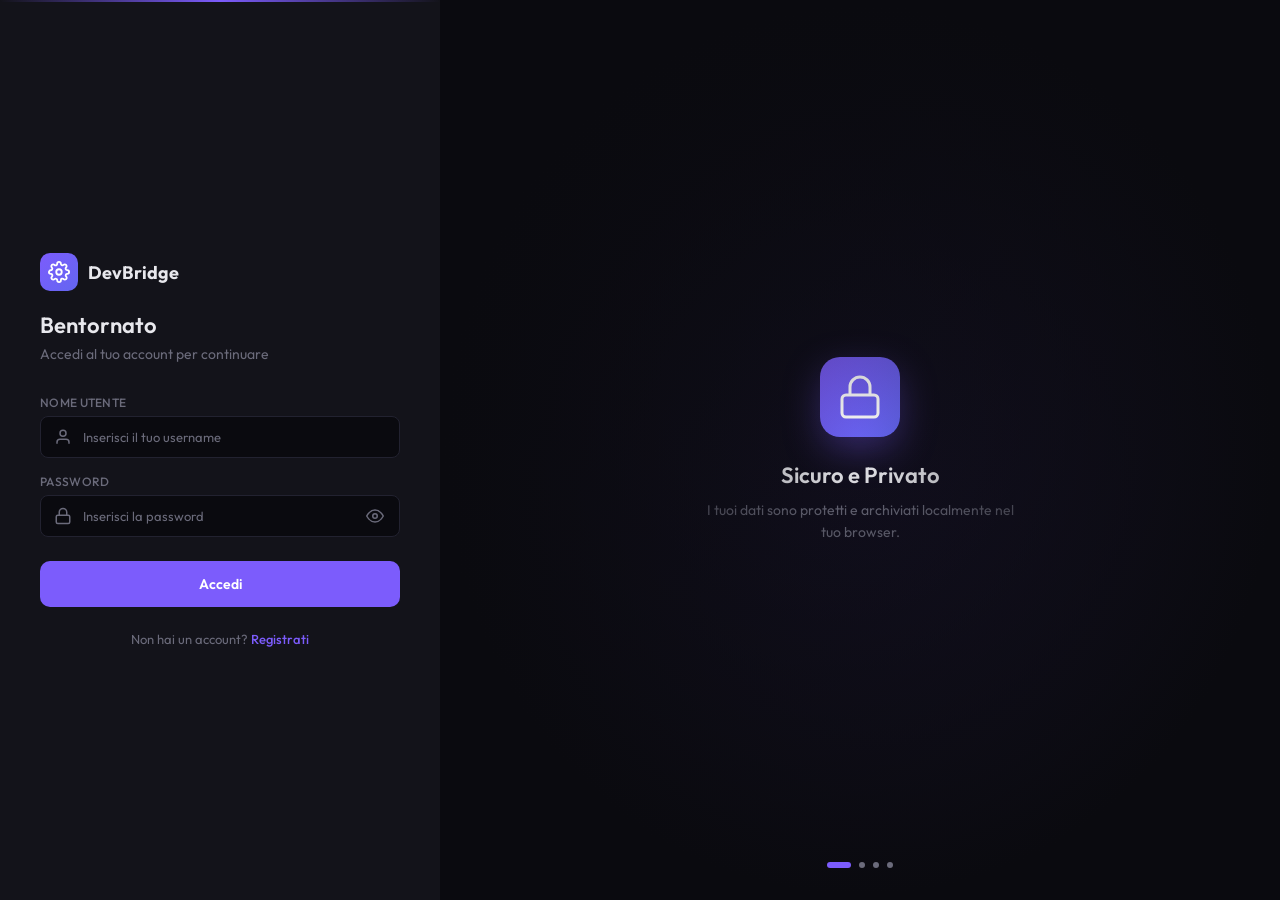
<file: index.html>
<!DOCTYPE html>
<html lang="it">
<head>
  <meta charset="UTF-8">
  <meta name="viewport" content="width=device-width, initial-scale=1.0">
  <title>Login</title>
  <link rel="stylesheet" href="assets/css/style.css">
</head>
<body>
  <div class="login-container">
    <div class="login-section">
      <div class="login-header">
        <div class="login-logo">
          <div class="login-logo-icon">
            <svg width="22" height="22" viewBox="0 0 24 24" fill="none" stroke="currentColor" stroke-width="2">
              <circle cx="12" cy="12" r="3"></circle>
              <path d="M19.4 15a1.65 1.65 0 0 0 .33 1.82l.06.06a2 2 0 0 1 0 2.83 2 2 0 0 1-2.83 0l-.06-.06a1.65 1.65 0 0 0-1.82-.33 1.65 1.65 0 0 0-1 1.51V21a2 2 0 0 1-2 2 2 2 0 0 1-2-2v-.09A1.65 1.65 0 0 0 9 19.4a1.65 1.65 0 0 0-1.82.33l-.06.06a2 2 0 0 1-2.83 0 2 2 0 0 1 0-2.83l.06-.06a1.65 1.65 0 0 0 .33-1.82 1.65 1.65 0 0 0-1.51-1H3a2 2 0 0 1-2-2 2 2 0 0 1 2-2h.09A1.65 1.65 0 0 0 4.6 9a1.65 1.65 0 0 0-.33-1.82l-.06-.06a2 2 0 0 1 0-2.83 2 2 0 0 1 2.83 0l.06.06a1.65 1.65 0 0 0 1.82.33H9a1.65 1.65 0 0 0 1-1.51V3a2 2 0 0 1 2-2 2 2 0 0 1 2 2v.09a1.65 1.65 0 0 0 1 1.51 1.65 1.65 0 0 0 1.82-.33l.06-.06a2 2 0 0 1 2.83 0 2 2 0 0 1 0 2.83l-.06.06a1.65 1.65 0 0 0-.33 1.82V9a1.65 1.65 0 0 0 1.51 1H21a2 2 0 0 1 2 2 2 2 0 0 1-2 2h-.09a1.65 1.65 0 0 0-1.51 1z"></path>
            </svg>
          </div>
          <span class="login-logo-text">DevBridge</span>
        </div>
        <h1 class="login-title">Bentornato</h1>
        <p class="login-subtitle">Accedi al tuo account per continuare</p>
      </div>

      <form id="loginForm">
        <div class="form-group">
          <label class="form-label" for="username">Nome Utente</label>
          <div class="input-with-icon">
            <svg class="input-icon" width="18" height="18" viewBox="0 0 24 24" fill="none" stroke="currentColor" stroke-width="2">
              <path d="M20 21v-2a4 4 0 0 0-4-4H8a4 4 0 0 0-4 4v2"></path>
              <circle cx="12" cy="7" r="4"></circle>
            </svg>
            <input type="text" id="username" class="form-input with-icon" placeholder="Inserisci il tuo username" required>
          </div>
        </div>

        <div class="form-group">
          <label class="form-label" for="password">Password</label>
          <div class="input-with-icon">
            <svg class="input-icon" width="18" height="18" viewBox="0 0 24 24" fill="none" stroke="currentColor" stroke-width="2">
              <rect x="3" y="11" width="18" height="11" rx="2" ry="2"></rect>
              <path d="M7 11V7a5 5 0 0 1 10 0v4"></path>
            </svg>
            <input type="password" id="password" class="form-input with-icon" placeholder="Inserisci la password" required>
            <button type="button" class="toggle-password" id="togglePassword">
              <svg id="eyeIcon" width="18" height="18" viewBox="0 0 24 24" fill="none" stroke="currentColor" stroke-width="2">
                <path d="M1 12s4-8 11-8 11 8 11 8-4 8-11 8-11-8-11-8z"></path>
                <circle cx="12" cy="12" r="3"></circle>
              </svg>
              <svg id="eyeOffIcon" width="18" height="18" viewBox="0 0 24 24" fill="none" stroke="currentColor" stroke-width="2" style="display:none;">
                <path d="M17.94 17.94A10.07 10.07 0 0 1 12 20c-7 0-11-8-11-8a18.45 18.45 0 0 1 5.06-5.94M9.9 4.24A9.12 9.12 0 0 1 12 4c7 0 11 8 11 8a18.5 18.5 0 0 1-2.16 3.19m-6.72-1.07a3 3 0 1 1-4.24-4.24"></path>
                <line x1="1" y1="1" x2="23" y2="23"></line>
              </svg>
            </button>
          </div>
        </div>

        <button type="submit" class="btn-primary" id="loginBtn">
          <span id="loginBtnText">Accedi</span>
          <span id="loginSpinner" class="spinner" style="display: none;"></span>
        </button>
      </form>

      <div class="login-footer">
        <p>Non hai un account? <a href="#" id="registerLink">Registrati</a></p>
      </div>
    </div>

    <div class="carousel-section">
      <div class="carousel-track" id="carouselTrack">
        <div class="carousel-slide">
          <div class="slide-icon">
            <svg width="48" height="48" viewBox="0 0 24 24" fill="none" stroke="currentColor" stroke-width="1.5">
              <rect x="3" y="11" width="18" height="11" rx="2" ry="2"></rect>
              <path d="M7 11V7a5 5 0 0 1 10 0v4"></path>
            </svg>
          </div>
          <h2 class="slide-title">Sicuro e Privato</h2>
          <p class="slide-desc">I tuoi dati sono protetti e archiviati localmente nel tuo browser.</p>
        </div>
        <div class="carousel-slide">
          <div class="slide-icon">
            <svg width="48" height="48" viewBox="0 0 24 24" fill="none" stroke="currentColor" stroke-width="1.5">
              <line x1="18" y1="20" x2="18" y2="10"></line>
              <line x1="12" y1="20" x2="12" y2="4"></line>
              <line x1="6" y1="20" x2="6" y2="14"></line>
            </svg>
          </div>
          <h2 class="slide-title">Statistiche Dettagliate</h2>
          <p class="slide-desc">Visualizza analisi complete sui ticket, servizi e performance del team.</p>
        </div>
        <div class="carousel-slide">
          <div class="slide-icon">
            <svg width="48" height="48" viewBox="0 0 24 24" fill="none" stroke="currentColor" stroke-width="1.5">
              <path d="M17 21v-2a4 4 0 0 0-4-4H5a4 4 0 0 0-4 4v2"></path>
              <circle cx="9" cy="7" r="4"></circle>
              <path d="M23 21v-2a4 4 0 0 0-3-3.87"></path>
              <path d="M16 3.13a4 4 0 0 1 0 7.75"></path>
            </svg>
          </div>
          <h2 class="slide-title">Anagrafica Clienti</h2>
          <p class="slide-desc">Tieni traccia di tutti i tuoi clienti, aziende e contatti in un'unica posizione.</p>
        </div>
        <div class="carousel-slide">
          <div class="slide-icon">
            <svg width="48" height="48" viewBox="0 0 24 24" fill="none" stroke="currentColor" stroke-width="1.5">
              <path d="M14 2H6a2 2 0 0 0-2 2v16a2 2 0 0 0 2 2h12a2 2 0 0 0 2-2V8z"></path>
              <polyline points="14 2 14 8 20 8"></polyline>
              <line x1="16" y1="13" x2="8" y2="13"></line>
              <line x1="16" y1="17" x2="8" y2="17"></line>
            </svg>
          </div>
          <h2 class="slide-title">Gestione Ticket</h2>
          <p class="slide-desc">Crea e gestisci ticket di supporto per i tuoi clienti in modo efficiente.</p>
        </div>
      </div>
      <div class="carousel-dots">
        <div class="carousel-dot active" data-index="0"></div>
        <div class="carousel-dot" data-index="1"></div>
        <div class="carousel-dot" data-index="2"></div>
        <div class="carousel-dot" data-index="3"></div>
      </div>
    </div>
  </div>

  <div class="modal" id="registerModal">
    <div class="modal-content">
      <div class="modal-header">
        <h3>Registrazione</h3>
        <button class="modal-close" id="closeRegister">×</button>
      </div>
      <form id="registerForm">
        <div class="form-group">
          <label class="form-label">Nome Utente *</label>
          <div class="input-with-icon">
            <span class="input-icon">
              <svg width="18" height="18" viewBox="0 0 24 24" fill="none" stroke="currentColor" stroke-width="2">
                <path d="M20 21v-2a4 4 0 0 0-4-4H8a4 4 0 0 0-4 4v2"></path>
                <circle cx="12" cy="7" r="4"></circle>
              </svg>
            </span>
            <input type="text" id="regUsername" class="form-input" placeholder="mario" required style="padding-left: 40px;">
          </div>
        </div>
        <div class="form-group">
          <label class="form-label">Password *</label>
          <div class="input-with-icon" style="display: flex; gap: 8px; align-items: center;">
            <span class="input-icon">
              <svg width="18" height="18" viewBox="0 0 24 24" fill="none" stroke="currentColor" stroke-width="2">
                <rect x="3" y="11" width="18" height="11" rx="2" ry="2"></rect>
                <path d="M7 11V7a5 5 0 0 1 10 0v4"></path>
              </svg>
            </span>
            <input type="password" id="regPassword" class="form-input" placeholder="••••••••" required style="padding-left: 40px;">
            <button type="button" class="btn-icon" onclick="togglePassword('regPassword', this)" title="Mostra/Nascondi password">
              <svg width="18" height="18" viewBox="0 0 24 24" fill="none" stroke="currentColor" stroke-width="2">
                <path d="M1 12s4-8 11-8 11 8 11 8-4 8-11 8-11-8-11-8z"></path>
                <circle cx="12" cy="12" r="3"></circle>
              </svg>
            </button>
            <button type="button" class="btn-icon" onclick="generatePassword()" title="Genera password">
              <svg width="18" height="18" viewBox="0 0 24 24" fill="none" stroke="currentColor" stroke-width="2">
                <rect x="2" y="4" width="20" height="16" rx="2"></rect>
                <path d="M7 15h0M2 9.5h20"></path>
              </svg>
            </button>
          </div>
        </div>
        <div class="modal-actions">
          <button type="button" class="btn-cancel" id="cancelRegister">Annulla</button>
          <button type="submit" class="btn-save">Registrati</button>
        </div>
      </form>
    </div>
  </div>

  <script src="assets/js/config.js"></script>
  <script src="assets/js/main.js"></script>
</body>
</html>
</file>
<file: assets/css/style.css>
@import url('https://fonts.googleapis.com/css2?family=Outfit:wght@300;400;500;600;700&display=swap');

:root {
  --bg: #0a0a0f;
  --bg-secondary: #13131a;
  --surface: #13131a;
  --surface-hover: #1a1a24;
  --border: #222230;
  --text: #e8e8ed;
  --text-muted: #6b6b7b;
  --accent: #7c5cfc;
  --accent-hover: #9b82fc;
  --accent-glow: rgba(124, 92, 252, 0.35);
  --accent-subtle: rgba(124, 92, 252, 0.12);
  --success: #22c55e;
  --warning: #eab308;
  --danger: #ef4444;
  --glass: rgba(19, 19, 26, 0.9);
  --transition: all 0.25s cubic-bezier(0.4, 0, 0.2, 1);
}

:root[data-theme="light"] {
  --bg: #f0f0f4;
  --bg-secondary: #ffffff;
  --surface: #ffffff;
  --surface-hover: #f5f5fa;
  --border: #e0e0e8;
  --text: #1a1a2e;
  --text-muted: #6b6b80;
  --accent: #6d4de8;
  --accent-hover: #8b6ff0;
  --accent-glow: rgba(109, 77, 232, 0.25);
  --accent-subtle: rgba(109, 77, 232, 0.1);
  --glass: rgba(255, 255, 255, 0.9);
}

*, *::before, *::after { margin: 0; padding: 0; box-sizing: border-box; }

html, body {
  height: 100%;
  font-family: 'Outfit', -apple-system, BlinkMacSystemFont, sans-serif;
  background: var(--bg);
  color: var(--text);
  overflow: hidden;
}

.login-container { display: flex; height: 100vh; }

.login-section {
  width: 440px;
  display: flex;
  flex-direction: column;
  justify-content: center;
  padding: 40px;
  background: var(--bg-secondary);
  position: relative;
}

.login-section::before {
  content: '';
  position: absolute;
  top: 0; left: 0; right: 0;
  height: 2px;
  background: linear-gradient(90deg, transparent, var(--accent), transparent);
}

.login-header { margin-bottom: 32px; }

.login-logo {
  display: flex;
  align-items: center;
  gap: 10px;
  margin-bottom: 20px;
}

.login-logo-icon {
  width: 38px;
  height: 38px;
  border-radius: 10px;
  background: linear-gradient(135deg, var(--accent), #6366f1);
  display: flex;
  align-items: center;
  justify-content: center;
  color: white;
}

.login-logo-text { font-size: 18px; font-weight: 700; }
.login-title { font-size: 22px; font-weight: 600; margin-bottom: 6px; }
.login-subtitle { color: var(--text-muted); font-size: 14px; }

.form-group { margin-bottom: 16px; }

.form-label {
  display: block;
  font-size: 12px;
  font-weight: 500;
  color: var(--text-muted);
  margin-bottom: 6px;
  text-transform: uppercase;
  letter-spacing: 0.3px;
}

.input-with-icon { position: relative; display: flex; align-items: center; }

.input-icon {
  position: absolute;
  left: 14px;
  color: var(--text-muted);
  pointer-events: none;
}

.form-input {
  width: 100%;
  padding: 12px 16px;
  background: var(--bg);
  border: 1px solid var(--border);
  border-radius: 8px;
  color: var(--text);
  font-size: 13px;
  transition: var(--transition);
  outline: none;
  font-family: inherit;
}

.form-input.with-icon { padding-left: 42px; }
.form-input:focus { border-color: var(--accent); box-shadow: 0 0 0 2px var(--accent-subtle); }
.form-input::placeholder { color: var(--text-muted); }

.toggle-password {
  position: absolute;
  right: 12px;
  background: none;
  border: none;
  color: var(--text-muted);
  cursor: pointer;
  padding: 4px;
  display: flex;
  align-items: center;
}

.toggle-password:hover { color: var(--text); }

.btn-primary {
  width: 100%;
  padding: 14px 28px;
  background: var(--accent);
  border: none;
  border-radius: 10px;
  color: white;
  font-size: 14px;
  font-weight: 600;
  cursor: pointer;
  transition: var(--transition);
  position: relative;
  overflow: hidden;
  margin-top: 8px;
  font-family: inherit;
}

.btn-primary:hover {
  transform: translateY(-1px);
  box-shadow: 0 8px 24px var(--accent-glow);
}

.spinner {
  width: 18px;
  height: 18px;
  border: 2px solid rgba(255,255,255,0.3);
  border-top-color: white;
  border-radius: 50%;
  animation: spin 0.8s linear infinite;
}

@keyframes spin {
  to { transform: rotate(360deg); }
}

.login-footer { margin-top: 24px; text-align: center; }
.login-footer p { color: var(--text-muted); font-size: 13px; }
.login-footer a { color: var(--accent); text-decoration: none; font-weight: 500; }
.login-footer a:hover { color: var(--accent-hover); }

/* ─── Carousel ─── */
.carousel-section {
  flex: 1;
  position: relative;
  overflow: hidden;
  background: linear-gradient(135deg, #0a0a0f 0%, #161228 100%);
}

:root[data-theme="light"] .carousel-section {
  background: linear-gradient(135deg, #e0e7ff 0%, #c7d2fe 100%);
}

.carousel-track {
  display: flex;
  transition: transform 0.6s cubic-bezier(0.4, 0, 0.2, 1);
  height: 100%;
}

.carousel-slide {
  min-width: 100%;
  height: 100%;
  display: flex;
  flex-direction: column;
  justify-content: center;
  align-items: center;
  padding: 48px;
  text-align: center;
  position: relative;
}

.carousel-slide::before {
  content: '';
  position: absolute; inset: 0;
  background: radial-gradient(ellipse at center, transparent 0%, var(--bg) 70%);
  pointer-events: none;
}

.slide-icon {
  width: 80px;
  height: 80px;
  border-radius: 20px;
  background: linear-gradient(135deg, var(--accent), #6366f1);
  display: flex;
  align-items: center;
  justify-content: center;
  margin-bottom: 24px;
  box-shadow: 0 12px 36px var(--accent-glow);
  animation: float 3s ease-in-out infinite;
  color: white;
}

@keyframes float {
  0%, 100% { transform: translateY(0); }
  50% { transform: translateY(-6px); }
}

.slide-title { font-size: 22px; font-weight: 600; margin-bottom: 10px; }
.slide-desc { font-size: 14px; color: var(--text-muted); max-width: 320px; line-height: 1.6; }

.carousel-dots {
  position: absolute;
  bottom: 32px;
  left: 50%;
  transform: translateX(-50%);
  display: flex;
  gap: 8px;
  z-index: 10;
}

.carousel-dot {
  width: 6px;
  height: 6px;
  border-radius: 3px;
  background: var(--text-muted);
  cursor: pointer;
  transition: var(--transition);
}

.carousel-dot.active {
  background: var(--accent);
  width: 24px;
}

@media (max-width: 1024px) {
  .carousel-section { display: none; }
  .login-section { width: 100%; max-width: 440px; margin: 0 auto; }
}

/* ─── Modals ─── */
.modal {
  display: none;
  position: fixed; inset: 0;
  background: rgba(0,0,0,0.6);
  backdrop-filter: blur(4px);
  align-items: center;
  justify-content: center;
  z-index: 1000;
}

.modal.active { display: flex; }

.modal-content {
  background: var(--bg-secondary);
  border-radius: 12px;
  width: 400px;
  max-width: 90%;
  border: 1px solid var(--border);
  overflow: hidden;
  animation: slideUp 0.2s ease;
}

@keyframes slideUp {
  from { opacity: 0; transform: translateY(12px); }
  to { opacity: 1; transform: translateY(0); }
}

.modal-header {
  display: flex;
  justify-content: space-between;
  align-items: center;
  padding: 16px 20px;
  border-bottom: 1px solid var(--border);
}

.modal-header h3 { font-size: 15px; font-weight: 600; }

.modal-close {
  width: 28px; height: 28px;
  border: none;
  background: transparent;
  font-size: 18px;
  color: var(--text-muted);
  cursor: pointer;
  border-radius: 6px;
}

.modal-close:hover { background: var(--surface-hover); color: var(--text); }

#registerForm { padding: 20px; }

.modal-actions { display: flex; justify-content: flex-end; gap: 10px; margin-top: 16px; }

.btn-cancel {
  padding: 10px 18px;
  background: transparent;
  border: 1px solid var(--border);
  border-radius: 8px;
  color: var(--text-muted);
  font-size: 13px;
  cursor: pointer;
  font-family: inherit;
}

.btn-cancel:hover { background: var(--surface-hover); color: var(--text); }

.btn-save {
  padding: 10px 20px;
  background: var(--accent);
  border: none;
  border-radius: 8px;
  color: white;
  font-size: 13px;
  font-weight: 500;
  cursor: pointer;
  font-family: inherit;
}

.btn-save:hover { box-shadow: 0 4px 12px var(--accent-glow); }

/* ─── Toast ─── */
.toast-container {
  position: fixed;
  top: 16px; right: 16px;
  z-index: 9999;
  display: flex;
  flex-direction: column;
  gap: 8px;
}

.toast {
  background: var(--bg-secondary);
  border: 1px solid var(--border);
  border-radius: 8px;
  padding: 12px 16px;
  display: flex;
  align-items: center;
  gap: 10px;
  box-shadow: 0 4px 20px rgba(0,0,0,0.4);
  animation: toastSlide 0.3s ease;
  min-width: 240px;
}

.toast.success { border-left: 3px solid var(--success); }
.toast.error { border-left: 3px solid var(--danger); }
.toast.warning { border-left: 3px solid var(--warning); }

.toast-icon { font-size: 16px; }
.toast.success .toast-icon { color: var(--success); }
.toast.error .toast-icon { color: var(--danger); }
.toast.warning .toast-icon { color: var(--warning); }

.toast-message { flex: 1; font-size: 13px; color: var(--text); }

.toast-close {
  background: none; border: none;
  color: var(--text-muted);
  cursor: pointer; font-size: 16px;
  padding: 2px; opacity: 0.5;
}
.toast-close:hover { opacity: 1; }

@keyframes toastSlide {
  from { opacity: 0; transform: translateX(20px); }
  to { opacity: 1; transform: translateX(0); }
}

.toast-backdrop {
  position: fixed; inset: 0;
  background: rgba(0,0,0,0.4);
  backdrop-filter: blur(4px);
  z-index: 9998;
  display: none;
}
.toast-backdrop.active { display: block; }

.btn-icon {
  padding: 8px;
  background: var(--surface);
  border: 1px solid var(--border);
  border-radius: 6px;
  color: var(--text-muted);
  cursor: pointer;
  transition: var(--transition);
  display: flex;
  align-items: center;
  justify-content: center;
}

.btn-icon:hover {
  background: var(--surface-hover);
  color: var(--text);
  border-color: var(--accent);
}

/* ─── Cookie Banner ─── */
.cookie-banner {
  position: fixed;
  bottom: 0; left: 0; right: 0;
  background: var(--bg-secondary);
  border-top: 1px solid var(--border);
  padding: 14px 24px;
  display: flex;
  align-items: center;
  justify-content: space-between;
  gap: 16px;
  z-index: 2000;
  box-shadow: 0 -4px 16px rgba(0,0,0,0.3);
  animation: slideFromBottom 0.3s ease;
}

.cookie-banner.hidden { display: none; }
.cookie-banner p { font-size: 13px; color: var(--text-muted); flex: 1; }
.cookie-actions { display: flex; gap: 8px; flex-shrink: 0; }

.cookie-actions button {
  padding: 7px 14px;
  border-radius: 6px;
  font-size: 12px;
  font-weight: 500;
  cursor: pointer;
  transition: var(--transition);
  font-family: inherit;
  border: 1px solid var(--border);
}

.cookie-btn-accept { background: var(--accent); color: white; border-color: var(--accent) !important; }
.cookie-btn-accept:hover { box-shadow: 0 2px 10px var(--accent-glow); }
.cookie-btn-reject { background: transparent; color: var(--text-muted); }
.cookie-btn-reject:hover { background: var(--surface-hover); color: var(--text); }
.cookie-btn-settings { background: transparent; color: var(--text-muted); }
.cookie-btn-settings:hover { background: var(--surface-hover); color: var(--text); }

@keyframes slideFromBottom {
  from { transform: translateY(100%); }
  to { transform: translateY(0); }
}

@keyframes rotate {
  from { transform: rotate(0deg); }
  to { transform: rotate(360deg); }
}

.login-logo-icon:hover {
  animation: rotate 2s linear infinite;
}
</file>
<file: assets/css/dashboard.css>
@import url("https://fonts.googleapis.com/css2?family=Inter:wght@300;400;500;600;700&display=swap");

:root {
  --bg: #0a0a0f;
  --surface: #13131a;
  --surface-hover: #1a1a24;
  --border: #222230;
  --text: #e8e8ed;
  --text-muted: #6b6b7b;
  --accent: #7c5cfc;
  --accent-hover: #9b82fc;
  --accent-subtle: rgba(124, 92, 252, 0.12);
  --accent-glow: rgba(124, 92, 252, 0.35);
  --success: #22c55e;
  --success-neon: #10b981;
  --warning: #eab308;
  --warning-neon: #f97316;
  --danger: #ef4444;
  --radius: 16px;
  --shadow: 0 2px 12px rgba(0, 0, 0, 0.4);
  --transition: all 0.2s cubic-bezier(0.4, 0, 0.2, 1);
}

:root[data-theme="light"] {
  --bg: #f5f5f7;
  --surface: #ffffff;
  --surface-hover: #fafafa;
  --border: #e5e5e7;
  --text: #1d1d1f;
  --text-muted: #6b6b80;
  --accent: #6d4de8;
  --accent-hover: #8b6ff0;
  --accent-subtle: rgba(109, 77, 232, 0.1);
  --accent-glow: rgba(109, 77, 232, 0.25);
  --success-neon: #34d399;
  --warning-neon: #fb923c;
}

*,
*::before,
*::after {
  margin: 0;
  padding: 0;
  box-sizing: border-box;
}

body {
  font-family: 'Inter', -apple-system, BlinkMacSystemFont, 'Segoe UI', sans-serif;
  background: var(--bg);
  color: var(--text);
  font-size: 14px;
  line-height: 1.5;
  -webkit-font-smoothing: antialiased;
  -moz-osx-font-smoothing: grayscale;
}

/* ─── Layout ─── */
.dashboard {
  display: flex;
  min-height: 100vh;
}

.sidebar {
  width: 240px;
  background: var(--surface);
  border-right: 1px solid var(--border);
  padding: 16px;
  display: flex;
  flex-direction: column;
  position: fixed;
  height: 100vh;
  z-index: 100;
}

.sidebar-logo {
  display: flex;
  align-items: center;
  gap: 10px;
  padding: 8px;
  margin-bottom: 32px;
}

.sidebar-logo-icon {
  width: 34px;
  height: 34px;
  background: linear-gradient(135deg, var(--accent), #6366f1);
  border-radius: 8px;
  display: flex;
  align-items: center;
  justify-content: center;
  font-size: 16px;
  cursor: pointer;
  transition:
    transform 0.4s ease,
    box-shadow 0.3s;
  color: white;
}

.sidebar-logo-icon:hover {
  transform: rotate(90deg) scale(1.05);
  box-shadow: 0 0 16px var(--accent-glow);
}

.sidebar-logo-text {
  font-size: 16px;
  font-weight: 700;
  letter-spacing: -0.3px;
}

/* ─── Navigation ─── */
.nav-menu {
  list-style: none;
  flex: 1;
}
.nav-item {
  margin-bottom: 2px;
}

.nav-link {
  display: flex;
  align-items: center;
  gap: 10px;
  padding: 10px 14px;
  border-radius: 8px;
  color: var(--text-muted);
  text-decoration: none;
  font-size: 13px;
  font-weight: 500;
  transition: var(--transition);
  position: relative;
}

.nav-link:hover {
  background: var(--surface-hover);
  color: var(--text);
}

.nav-link.active {
  background: var(--accent-subtle);
  color: var(--accent);
}

.nav-link.active::before {
  content: "";
  position: absolute;
  left: 0;
  top: 50%;
  transform: translateY(-50%);
  width: 3px;
  height: 60%;
  background: var(--accent);
  border-radius: 0 3px 3px 0;
}

.nav-icon {
  font-size: 16px;
  width: 18px;
  text-align: center;
  display: flex;
  align-items: center;
  justify-content: center;
}

/* ─── Sidebar Footer ─── */
.sidebar-footer {
  padding-top: 12px;
  border-top: 1px solid var(--border);
  display: flex;
  align-items: center;
  gap: 8px;
}

.sidebar-footer .user-profile {
  flex: 1;
  cursor: pointer;
}

.logout-btn {
  width: 36px;
  height: 36px;
  border-radius: 8px;
  background: transparent;
  border: 1px solid var(--border);
  color: var(--text-muted);
  cursor: pointer;
  display: flex;
  align-items: center;
  justify-content: center;
  transition: var(--transition);
}

.logout-btn:hover {
  background: var(--danger);
  border-color: var(--danger);
  color: white;
}

.user-profile {
  display: flex;
  align-items: center;
  gap: 10px;
  padding: 8px;
  border-radius: 8px;
  cursor: pointer;
  transition: var(--transition);
  text-decoration: none;
  color: var(--text);
}

.user-profile:hover {
  background: var(--surface-hover);
}

.user-avatar {
  width: 32px;
  height: 32px;
  background: linear-gradient(135deg, var(--accent), #6366f1);
  border-radius: 8px;
  display: flex;
  align-items: center;
  justify-content: center;
  font-size: 11px;
  font-weight: 600;
  color: white;
}

.user-info {
  flex: 1;
}
.user-name {
  font-size: 13px;
  font-weight: 600;
}
.user-role {
  font-size: 11px;
  color: var(--text-muted);
}

/* ─── Main Content ─── */
.main-content {
  flex: 1;
  margin-left: 240px;
  padding: 24px 28px;
}

.page-header {
  display: flex;
  justify-content: space-between;
  align-items: center;
  margin-bottom: 24px;
}

.page-title {
  font-size: 20px;
  font-weight: 700;
  letter-spacing: -0.3px;
}

/* ─── Search ─── */
.search-box {
  display: flex;
  align-items: center;
  gap: 8px;
  background: var(--surface);
  padding: 8px 14px;
  border-radius: 8px;
  border: 1px solid var(--border);
  width: 240px;
  transition: var(--transition);
}

.search-box:focus-within {
  border-color: var(--accent);
}

.search-box input {
  flex: 1;
  background: transparent;
  border: none;
  outline: none;
  font-size: 13px;
  color: var(--text);
  font-family: inherit;
}

.search-box input::placeholder {
  color: var(--text-muted);
}
.search-icon {
  color: var(--text-muted);
}
.header-actions {
  display: flex;
  align-items: center;
  gap: 12px;
}

/* ─── Stats ─── */
.stats-minimal {
  display: flex;
  gap: 32px;
  margin-bottom: 36px;
  flex-wrap: wrap;
  padding: 0 8px;
}

.stat-mini {
  display: flex;
  flex-direction: column;
  gap: 8px;
  min-width: 120px;
}

.stat-num {
  font-size: 36px;
  font-weight: 700;
  color: var(--text);
  font-family: 'Inter', -apple-system, sans-serif;
  letter-spacing: -0.5px;
}

.stat-lbl {
  font-size: 11px;
  color: var(--text-muted);
  text-transform: uppercase;
  letter-spacing: 1.2px;
  font-weight: 500;
}

/* ─── Progress Bar ─── */
.progress-bar {
  width: 100%;
  height: 6px;
  background: var(--border);
  border-radius: 3px;
  overflow: hidden;
  margin-top: 8px;
}

.progress-fill {
  height: 100%;
  border-radius: 3px;
  transition: width 0.5s ease;
}

.progress-fill.success {
  background: var(--success-neon);
}

.progress-fill.warning {
  background: var(--warning-neon);
}

.progress-fill.accent {
  background: var(--accent);
}

.stat-progress {
  display: flex;
  flex-direction: column;
  gap: 4px;
}

.stat-progress-header {
  display: flex;
  justify-content: space-between;
  align-items: center;
}

.stat-progress-value {
  font-size: 13px;
  font-weight: 600;
  color: var(--text);
}

.stat-progress-label {
  font-size: 11px;
  color: var(--text-muted);
}

/* ─── Advanced KPIs ─── */
.kpi-grid {
  display: grid;
  grid-template-columns: repeat(auto-fit, minmax(200px, 1fr));
  gap: 24px;
  margin-bottom: 32px;
}

.kpi-card {
  background: var(--surface);
  border: 1px solid var(--border);
  border-radius: 12px;
  padding: 20px;
  display: flex;
  flex-direction: column;
  gap: 12px;
}

.kpi-header {
  display: flex;
  align-items: center;
  justify-content: space-between;
}

.kpi-icon {
  width: 36px;
  height: 36px;
  border-radius: 8px;
  display: flex;
  align-items: center;
  justify-content: center;
  font-size: 16px;
}

.kpi-icon.success {
  background: rgba(16, 185, 129, 0.15);
  color: var(--success-neon);
}

.kpi-icon.warning {
  background: rgba(249, 115, 22, 0.15);
  color: var(--warning-neon);
}

.kpi-icon.accent {
  background: rgba(124, 92, 252, 0.15);
  color: var(--accent);
}

.kpi-title {
  font-size: 12px;
  color: var(--text-muted);
  text-transform: uppercase;
  letter-spacing: 0.5px;
  font-weight: 500;
}

.kpi-value {
  font-size: 28px;
  font-weight: 700;
  color: var(--text);
  font-family: 'Inter', -apple-system, sans-serif;
}

.kpi-value.success {
  color: var(--success-neon);
}

.kpi-value.warning {
  color: var(--warning-neon);
}

.kpi-subtitle {
  font-size: 11px;
  color: var(--text-muted);
}

/* ─── Sparkline ─── */
.sparkline-container {
  display: flex;
  align-items: center;
  gap: 16px;
  margin-top: 8px;
}

.sparkline {
  flex: 1;
  height: 32px;
}

.sparkline-value {
  font-size: 12px;
  color: var(--text-muted);
}

/* ─── Cards ─── */
.card {
  background: var(--surface);
  border-radius: var(--radius);
  border: 1px solid var(--border);
  transition: border-color 0.2s;
}

.card:hover {
  border-color: color-mix(in srgb, var(--border) 50%, var(--accent) 20%);
}

.card-header {
  display: flex;
  justify-content: space-between;
  align-items: center;
  padding: 16px 20px;
  border-bottom: 1px solid var(--border);
}

.card-title {
  font-size: 14px;
  font-weight: 600;
}

/* ─── Buttons ─── */
.btn-add {
  display: inline-flex;
  align-items: center;
  gap: 6px;
  padding: 8px 16px;
  background: var(--accent);
  border: none;
  border-radius: 8px;
  color: white;
  font-size: 13px;
  font-weight: 500;
  cursor: pointer;
  transition: var(--transition);
}

.btn-add:hover {
  transform: translateY(-1px);
  box-shadow: 0 4px 12px var(--accent-glow);
}

.btn-primary {
  padding: 10px 20px;
  background: var(--accent);
  border: none;
  border-radius: 8px;
  color: white;
  font-size: 13px;
  font-weight: 500;
  cursor: pointer;
  transition: var(--transition);
  font-family: inherit;
}

.btn-primary:hover {
  transform: translateY(-1px);
  box-shadow: 0 4px 12px var(--accent-glow);
}

/* ─── Tables ─── */
.table-container {
  overflow-x: auto;
  border-radius: var(--radius);
}
table {
  width: 100%;
  border-collapse: collapse;
  border-radius: var(--radius);
  overflow: hidden;
}

th,
td {
  padding: 12px 20px;
  text-align: left;
}

th {
  font-size: 11px;
  font-weight: 600;
  color: var(--text-muted);
  text-transform: uppercase;
  letter-spacing: 0.5px;
  background: rgba(0, 0, 0, 0.15);
}

td {
  font-size: 13px;
  border-bottom: 1px solid var(--border);
}

tr:last-child td {
  border-bottom: none;
}

tr {
  transition: background 0.15s;
}

tr:hover td {
  background: var(--surface-hover);
}

.client-info {
  display: flex;
  align-items: center;
  gap: 10px;
}

.client-avatar {
  width: 30px;
  height: 30px;
  border-radius: 8px;
  background: linear-gradient(135deg, var(--accent), #6366f1);
  color: white;
  display: flex;
  align-items: center;
  justify-content: center;
  font-size: 10px;
  font-weight: 600;
}

.client-name {
  font-weight: 500;
  font-size: 13px;
}

/* ─── Status Badges ─── */
.status-badge {
  display: inline-flex;
  padding: 4px 10px;
  border-radius: 6px;
  font-size: 11px;
  font-weight: 600;
  letter-spacing: 0.3px;
}

.status-badge.active {
  background: rgba(34, 197, 94, 0.12);
  color: var(--success);
}
.status-badge.pending {
  background: rgba(234, 179, 8, 0.12);
  color: var(--warning);
}
.status-badge.inactive {
  background: rgba(239, 68, 68, 0.12);
  color: var(--danger);
}
.status-badge.open {
  background: rgba(59, 130, 246, 0.12);
  color: #3b82f6;
}
.status-badge.in_progress {
  background: rgba(234, 179, 8, 0.12);
  color: var(--warning);
}
.status-badge.waiting {
  background: rgba(168, 85, 247, 0.12);
  color: #a855f7;
}
.status-badge.closed {
  background: rgba(34, 197, 94, 0.12);
  color: var(--success);
}
.status-badge.admin {
  background: rgba(124, 92, 252, 0.12);
  color: var(--accent);
}

.admin-msg-badge {
  display: inline-flex;
  align-items: center;
  gap: 4px;
  padding: 2px 8px;
  border-radius: 12px;
  font-size: 11px;
  font-weight: 600;
  background: rgba(239, 68, 68, 0.2);
  color: #ef4444;
  margin-left: auto;
  animation: pulse 2s infinite;
}

@keyframes pulse {
  0%, 100% { opacity: 1; }
  50% { opacity: 0.7; }
}

.role-badge {
  display: inline-block;
  padding: 2px 6px;
  border-radius: 4px;
  font-size: 10px;
  font-weight: 600;
  margin-left: 6px;
  text-transform: uppercase;
}
.role-badge.admin {
  background: rgba(124, 92, 252, 0.2);
  color: var(--accent);
}
.role-badge.user {
  background: rgba(100, 116, 139, 0.2);
  color: var(--text-muted);
}

/* ─── Action Buttons ─── */
.action-btn {
  width: 28px;
  height: 28px;
  border: none;
  background: transparent;
  color: var(--text-muted);
  cursor: pointer;
  border-radius: 6px;
  font-size: 13px;
  transition: var(--transition);
  display: inline-flex;
  align-items: center;
  justify-content: center;
}

.action-btn:hover {
  background: var(--surface-hover);
  color: var(--text);
}

/* ─── Modals ─── */
.modal {
  display: none;
  position: fixed;
  inset: 0;
  background: rgba(0, 0, 0, 0.6);
  backdrop-filter: blur(4px);
  -webkit-backdrop-filter: blur(4px);
  align-items: center;
  justify-content: center;
  z-index: 1000;
  animation: fadeIn 0.15s ease;
}

.modal.active,
.modal[style*="display: flex"] {
  display: flex;
}

@keyframes fadeIn {
  from {
    opacity: 0;
  }
  to {
    opacity: 1;
  }
}

.modal-content {
  background: var(--surface);
  border-radius: var(--radius);
  width: 400px;
  max-width: 90%;
  border: 1px solid var(--border);
  box-shadow: 0 16px 48px rgba(0, 0, 0, 0.5);
  animation: slideUp 0.2s ease;
}

@keyframes slideUp {
  from {
    opacity: 0;
    transform: translateY(12px);
  }
  to {
    opacity: 1;
    transform: translateY(0);
  }
}

.modal-header {
  display: flex;
  justify-content: space-between;
  align-items: center;
  padding: 16px 20px;
  border-bottom: 1px solid var(--border);
}

.modal-header h3 {
  font-size: 15px;
  font-weight: 600;
}

.modal-close {
  width: 28px;
  height: 28px;
  border: none;
  background: transparent;
  font-size: 18px;
  color: var(--text-muted);
  cursor: pointer;
  border-radius: 6px;
  transition: var(--transition);
}

.modal-close:hover {
  background: var(--surface-hover);
  color: var(--text);
}

/* ─── Forms ─── */
#clientForm,
#ticketForm,
#registerForm {
  padding: 20px;
}

.form-group {
  margin-bottom: 14px;
}

.form-row {
  display: grid;
  grid-template-columns: 1fr 1fr;
  gap: 12px;
}

.form-label {
  display: block;
  font-size: 12px;
  font-weight: 500;
  color: var(--text-muted);
  margin-bottom: 6px;
  text-transform: uppercase;
  letter-spacing: 0.3px;
}

.form-input {
  width: 100%;
  padding: 10px 14px;
  background: var(--bg);
  border: 1px solid var(--border);
  border-radius: 8px;
  font-size: 13px;
  color: var(--text);
  outline: none;
  transition: var(--transition);
  font-family: inherit;
}

.form-input:focus {
  border-color: var(--accent);
  box-shadow: 0 0 0 2px var(--accent-subtle);
}

.form-input::placeholder {
  color: var(--text-muted);
}

textarea.form-input {
  resize: vertical;
  min-height: 70px;
}

.modal-actions {
  display: flex;
  justify-content: flex-end;
  gap: 8px;
  margin-top: 18px;
}

.btn-cancel {
  padding: 10px 18px;
  background: transparent;
  border: 1px solid var(--border);
  border-radius: 8px;
  font-size: 13px;
  color: var(--text-muted);
  cursor: pointer;
  transition: var(--transition);
  font-family: inherit;
}

.btn-cancel:hover {
  background: var(--surface-hover);
  color: var(--text);
}

.btn-save {
  padding: 10px 20px;
  background: var(--accent);
  border: none;
  border-radius: 8px;
  color: white;
  font-size: 13px;
  font-weight: 500;
  cursor: pointer;
  transition: var(--transition);
  font-family: inherit;
}

.btn-save:hover {
  transform: translateY(-1px);
  box-shadow: 0 4px 12px var(--accent-glow);
}

.empty-state {
  text-align: center;
  padding: 48px 20px;
  color: var(--text-muted);
  font-size: 13px;
}

/* ─── Charts ─── */
.charts-grid {
  display: grid;
  grid-template-columns: repeat(2, 1fr);
  gap: 20px;
  margin-bottom: 20px;
}

.chart-container {
  padding: 20px;
  height: 260px;
  display: flex;
  align-items: center;
  justify-content: center;
}

.chart-container.large {
  height: 300px;
}

/* ─── Time Filters ─── */
.time-filters {
  display: flex;
  gap: 6px;
  margin-left: auto;
}

.filter-btn {
  padding: 6px 14px;
  background: var(--surface);
  border: 1px solid var(--border);
  border-radius: 6px;
  color: var(--text-muted);
  font-size: 12px;
  cursor: pointer;
  transition: var(--transition);
  font-family: inherit;
}

.filter-btn:hover {
  border-color: var(--accent);
  color: var(--text);
}

.filter-btn.active {
  background: var(--accent);
  border-color: var(--accent);
  color: white;
}

.filter-tabs {
  display: flex;
  gap: 6px;
  flex-wrap: wrap;
}

.filter-tab {
  padding: 6px 14px;
  border-radius: 6px;
  border: 1px solid var(--border);
  background: var(--surface);
  color: var(--text-muted);
  cursor: pointer;
  font-size: 12px;
  transition: var(--transition);
  font-family: inherit;
}

.filter-tab:hover {
  background: var(--surface-hover);
  color: var(--text);
}

.filter-tab.active {
  background: var(--accent);
  color: white;
  border-color: var(--accent);
}

/* ─── Chat ─── */
.chat-modal {
  width: 440px;
  max-width: 90%;
  height: 480px;
  display: flex;
  flex-direction: column;
}

.chat-modal .modal-header {
  flex-shrink: 0;
}

.chat-messages {
  flex: 1;
  overflow-y: auto;
  padding: 14px;
  display: flex;
  flex-direction: column;
  gap: 10px;
  min-height: 180px;
}

.chat-message {
  display: flex;
  flex-direction: column;
  max-width: 75%;
}

.chat-message.sent {
  align-self: flex-end;
}
.chat-message.received {
  align-self: flex-start;
}

.chat-bubble {
  padding: 8px 12px;
  border-radius: 12px;
  font-size: 13px;
  line-height: 1.4;
}

.chat-message.sent .chat-bubble {
  background: var(--accent);
  color: white;
  border-bottom-right-radius: 4px;
}

.chat-message.received .chat-bubble {
  background: var(--surface-hover);
  color: var(--text);
  border-bottom-left-radius: 4px;
}

.chat-time {
  font-size: 10px;
  color: var(--text-muted);
  margin-top: 3px;
  padding: 0 4px;
}

.chat-message.sent .chat-time {
  text-align: right;
}

.chat-input-area,
.chat-input {
  display: flex;
  gap: 8px;
  padding: 12px;
  border-top: 1px solid var(--border);
  flex-shrink: 0;
}

.chat-input-area .form-input,
.chat-input input {
  flex: 1;
  padding: 10px 14px;
  border-radius: 8px;
  border: 1px solid var(--border);
  background: var(--surface-hover);
  color: var(--text);
  font-size: 13px;
  font-family: inherit;
  outline: none;
}

.chat-input input:focus {
  border-color: var(--accent);
}

.btn-send,
.chat-input button {
  width: 40px;
  height: 40px;
  border: none;
  border-radius: 8px;
  background: var(--accent);
  color: white;
  cursor: pointer;
  display: flex;
  align-items: center;
  justify-content: center;
  transition: var(--transition);
}

.btn-send:hover,
.chat-input button:hover {
  transform: scale(1.05);
  box-shadow: 0 2px 10px var(--accent-glow);
}

/* ─── Settings Modal ─── */
.settings-modal {
  width: 380px;
  max-width: 90%;
}
.settings-content {
  padding: 16px 20px;
}

/* ─── Toast Notifications ─── */
.toast-container {
  position: fixed;
  top: 16px;
  right: 16px;
  z-index: 9999;
  display: flex;
  flex-direction: column;
  gap: 8px;
}

.toast {
  background: var(--surface);
  border: 1px solid var(--border);
  border-radius: 8px;
  padding: 12px 16px;
  display: flex;
  align-items: center;
  gap: 10px;
  box-shadow: 0 4px 20px rgba(0, 0, 0, 0.4);
  animation: toastSlide 0.3s ease;
  min-width: 240px;
  max-width: 360px;
}

.toast.success {
  border-left: 3px solid var(--success);
}
.toast.error {
  border-left: 3px solid var(--danger);
}
.toast.warning {
  border-left: 3px solid var(--warning);
}

.toast-icon {
  font-size: 16px;
}
.toast.success .toast-icon {
  color: var(--success);
}
.toast.error .toast-icon {
  color: var(--danger);
}
.toast.warning .toast-icon {
  color: var(--warning);
}

.toast-message {
  flex: 1;
  font-size: 13px;
  color: var(--text);
}

.toast-close {
  background: none;
  border: none;
  color: var(--text-muted);
  cursor: pointer;
  font-size: 16px;
  padding: 2px;
  opacity: 0.5;
  transition: opacity 0.15s;
}

.toast-close:hover {
  opacity: 1;
}

@keyframes toastSlide {
  from {
    opacity: 0;
    transform: translateX(24px);
  }
  to {
    opacity: 1;
    transform: translateX(0);
  }
}

@keyframes toastOut {
  from {
    opacity: 1;
    transform: translateX(0);
  }
  to {
    opacity: 0;
    transform: translateX(24px);
  }
}

.toast-backdrop {
  position: fixed;
  inset: 0;
  background: rgba(0, 0, 0, 0.4);
  backdrop-filter: blur(4px);
  -webkit-backdrop-filter: blur(4px);
  z-index: 9998;
  display: none;
}

.toast-backdrop.active {
  display: block;
}

/* ─── Cookie Banner ─── */
.cookie-banner {
  position: fixed;
  bottom: 0;
  left: 0;
  right: 0;
  background: var(--surface);
  border-top: 1px solid var(--border);
  padding: 16px 24px;
  display: flex;
  align-items: center;
  justify-content: space-between;
  gap: 16px;
  z-index: 2000;
  box-shadow: 0 -4px 20px rgba(0, 0, 0, 0.3);
  animation: slideFromBottom 0.3s ease;
}

.cookie-banner.hidden {
  display: none;
}

.cookie-banner p {
  font-size: 13px;
  color: var(--text-muted);
  flex: 1;
}

.cookie-actions {
  display: flex;
  gap: 8px;
  flex-shrink: 0;
}

.cookie-actions button {
  padding: 8px 16px;
  border-radius: 6px;
  font-size: 12px;
  font-weight: 500;
  cursor: pointer;
  transition: var(--transition);
  font-family: inherit;
  border: 1px solid var(--border);
}

.cookie-btn-accept {
  background: var(--accent);
  color: white;
  border-color: var(--accent) !important;
}

.cookie-btn-accept:hover {
  box-shadow: 0 2px 10px var(--accent-glow);
}

.cookie-btn-reject {
  background: transparent;
  color: var(--text-muted);
}

.cookie-btn-reject:hover {
  background: var(--surface-hover);
  color: var(--text);
}

.cookie-btn-settings {
  background: transparent;
  color: var(--text-muted);
}

.cookie-btn-settings:hover {
  background: var(--surface-hover);
  color: var(--text);
}

@keyframes slideFromBottom {
  from {
    transform: translateY(100%);
  }
  to {
    transform: translateY(0);
  }
}

/* ─── Responsive ─── */
@media (max-width: 768px) {
  .sidebar {
    transform: translateX(-100%);
  }
  .main-content {
    margin-left: 0;
  }
  .charts-grid {
    grid-template-columns: 1fr;
  }
  .stats-minimal {
    gap: 16px;
  }
}

/* ─── Ticket Cards ─── */
.ticket-cards-grid {
  display: grid;
  grid-template-columns: repeat(auto-fill, minmax(280px, 1fr));
  gap: 16px;
  padding: 16px 0;
  border-radius: var(--radius);
}

.ticket-card {
  background: var(--surface);
  border: 1px solid var(--border);
  border-radius: var(--radius);
  padding: 16px;
  cursor: pointer;
  transition: var(--transition);
}

.ticket-card:hover {
  border-color: var(--accent);
  transform: translateY(-2px);
  box-shadow: 0 4px 12px rgba(0, 0, 0, 0.2);
}

.ticket-card-header {
  display: flex;
  justify-content: space-between;
  align-items: flex-start;
  margin-bottom: 12px;
}

.ticket-card-id {
  font-size: 12px;
  color: var(--text-muted);
  font-weight: 600;
}

.ticket-card-client {
  font-size: 14px;
  font-weight: 600;
  color: var(--text);
  margin-bottom: 8px;
}

.ticket-card-problem {
  font-size: 13px;
  color: var(--text-muted);
  margin-bottom: 12px;
  display: -webkit-box;
  -webkit-line-clamp: 2;
  -webkit-box-orient: vertical;
  overflow: hidden;
}

.ticket-card-footer {
  display: flex;
  justify-content: space-between;
  align-items: center;
}

.ticket-card-date {
  font-size: 11px;
  color: var(--text-muted);
}

.ticket-card-priority {
  font-size: 10px;
  padding: 3px 8px;
  border-radius: 4px;
  font-weight: 600;
  text-transform: uppercase;
}

.ticket-card-priority.low {
  background: rgba(34, 197, 94, 0.15);
  color: var(--success);
}

.ticket-card-priority.medium {
  background: rgba(234, 179, 8, 0.15);
  color: var(--warning);
}

.ticket-card-priority.high {
  background: rgba(239, 68, 68, 0.15);
  color: var(--danger);
}

.ticket-card-priority.urgent {
  background: rgba(239, 68, 68, 0.25);
  color: #ef4444;
}

/* ─── Centered Ticket Modal ─── */
.ticket-modal-overlay {
  position: fixed;
  inset: 0;
  background: rgba(0, 0, 0, 0.7);
  backdrop-filter: blur(4px);
  display: none;
  align-items: center;
  justify-content: center;
  z-index: 2000;
}

.ticket-modal-overlay.active {
  display: flex;
}

.ticket-modal-card {
  background: var(--surface);
  border: 1px solid var(--border);
  border-radius: 16px;
  width: 500px;
  max-width: 95%;
  max-height: 90vh;
  overflow-y: auto;
  box-shadow: 0 20px 60px rgba(0, 0, 0, 0.5);
  animation: modalSlideIn 0.3s ease;
}

@keyframes modalSlideIn {
  from {
    opacity: 0;
    transform: translateY(20px) scale(0.95);
  }
  to {
    opacity: 1;
    transform: translateY(0) scale(1);
  }
}

.ticket-modal-header {
  padding: 20px 24px;
  border-bottom: 1px solid var(--border);
  display: flex;
  justify-content: space-between;
  align-items: center;
}

.ticket-modal-header h2 {
  font-size: 18px;
  font-weight: 600;
}

.ticket-modal-close {
  width: 32px;
  height: 32px;
  border: none;
  background: transparent;
  color: var(--text-muted);
  font-size: 24px;
  cursor: pointer;
  border-radius: 8px;
  display: flex;
  align-items: center;
  justify-content: center;
  transition: var(--transition);
}

.ticket-modal-close:hover {
  background: var(--surface-hover);
  color: var(--text);
}

.ticket-modal-body {
  padding: 24px;
}

.ticket-modal-body .form-group {
  margin-bottom: 20px;
}

.ticket-modal-body .form-label {
  display: block;
  font-size: 12px;
  font-weight: 600;
  color: var(--text-muted);
  margin-bottom: 8px;
  text-transform: uppercase;
  letter-spacing: 0.5px;
}

.ticket-modal-body .form-input,
.ticket-modal-body select {
  width: 100%;
  padding: 12px 16px;
  background: var(--bg);
  border: 1px solid var(--border);
  border-radius: 8px;
  font-size: 14px;
  color: var(--text);
  font-family: inherit;
  transition: var(--transition);
}

.ticket-modal-body .form-input:focus,
.ticket-modal-body select:focus {
  border-color: var(--accent);
  outline: none;
  box-shadow: 0 0 0 3px var(--accent-subtle);
}

.ticket-modal-body textarea.form-input {
  min-height: 100px;
  resize: vertical;
}

.ticket-modal-body select {
  cursor: pointer;
}

.ticket-modal-footer {
  padding: 16px 24px;
  border-top: 1px solid var(--border);
  display: flex;
  justify-content: flex-end;
  gap: 12px;
}

.ticket-modal-footer .btn-save {
  padding: 12px 24px;
  background: var(--accent);
  border: none;
  border-radius: 8px;
  color: white;
  font-size: 14px;
  font-weight: 600;
  cursor: pointer;
  transition: var(--transition);
}

.ticket-modal-footer .btn-save:hover {
  transform: translateY(-1px);
  box-shadow: 0 4px 12px var(--accent-glow);
}

.ticket-modal-footer .btn-cancel {
  padding: 12px 24px;
  background: transparent;
  border: 1px solid var(--border);
  border-radius: 8px;
  color: var(--text-muted);
  font-size: 14px;
  font-weight: 500;
  cursor: pointer;
  transition: var(--transition);
}

.ticket-modal-footer .btn-cancel:hover {
  background: var(--surface-hover);
  color: var(--text);
}

.ticket-edit-status {
  display: flex;
  gap: 8px;
  flex-wrap: wrap;
}

.ticket-edit-status button {
  padding: 6px 12px;
  border-radius: 6px;
  border: 1px solid var(--border);
  background: var(--surface);
  color: var(--text-muted);
  font-size: 12px;
  cursor: pointer;
  transition: var(--transition);
}

.ticket-edit-status button:hover {
  border-color: var(--accent);
}

.ticket-edit-status button.active {
  background: var(--accent);
  border-color: var(--accent);
  color: white;
}

.ticket-edit-row {
  display: grid;
  grid-template-columns: 1fr 1fr;
  gap: 16px;
}

/* ─── Profile Photo Upload ─── */
.profile-photo-section {
  text-align: center;
  margin-bottom: 20px;
}

.profile-photo-container {
  width: 80px;
  height: 80px;
  margin: 0 auto 12px;
  border-radius: 50%;
  overflow: hidden;
  background: var(--surface-hover);
  border: 2px solid var(--border);
  display: flex;
  align-items: center;
  justify-content: center;
}

.profile-photo-container img {
  width: 100%;
  height: 100%;
  object-fit: cover;
}

.profile-photo-container .initials-avatar {
  font-size: 24px;
  font-weight: 600;
  color: var(--text);
}

.profile-photo-upload {
  display: inline-block;
}

.profile-photo-upload input[type="file"] {
  display: none;
}

.profile-photo-upload label {
  display: inline-flex;
  align-items: center;
  gap: 6px;
  padding: 8px 16px;
  background: var(--surface);
  border: 1px solid var(--border);
  border-radius: 6px;
  font-size: 12px;
  color: var(--text-muted);
  cursor: pointer;
  transition: var(--transition);
}

.profile-photo-upload label:hover {
  border-color: var(--accent);
  color: var(--text);
}

/* ─── Ticket List Layout (Dashboard) ─── */
.ticket-list-container {
  display: flex;
  flex-direction: column;
  gap: 8px;
  padding: 16px 0;
}

.ticket-list-item {
  display: flex;
  align-items: center;
  gap: 16px;
  padding: 12px 16px;
  background: var(--surface);
  border: 1px solid var(--border);
  border-radius: 8px;
  cursor: pointer;
  transition: var(--transition);
}

.ticket-list-item:hover {
  border-color: var(--accent);
  transform: translateX(4px);
}

.ticket-list-id {
  font-size: 12px;
  font-weight: 600;
  color: var(--text-muted);
  min-width: 50px;
}

.ticket-list-problem {
  flex: 1;
  font-size: 13px;
  color: var(--text);
  white-space: nowrap;
  overflow: hidden;
  text-overflow: ellipsis;
}

.ticket-list-status {
  min-width: 100px;
}

.ticket-list-date {
  font-size: 11px;
  color: var(--text-muted);
  min-width: 80px;
  text-align: right;
}

/* ─── User Stats Panel (Dashboard) ─── */
.user-stats-panel {
  display: flex;
  gap: 16px;
  padding: 16px 20px;
  background: var(--surface);
  border: 1px solid var(--border);
  border-radius: var(--radius);
  margin-bottom: 20px;
  flex-wrap: wrap;
}

.user-stat-item {
  display: flex;
  align-items: center;
  gap: 8px;
}

.user-stat-value {
  font-size: 20px;
  font-weight: 700;
  color: var(--accent);
}

.user-stat-label {
  font-size: 11px;
  color: var(--text-muted);
  text-transform: uppercase;
  letter-spacing: 0.5px;
}

/* ─── Delete Account Button ─── */
.btn-danger {
  background: var(--danger);
  color: white;
  border: none;
  padding: 10px 20px;
  border-radius: 8px;
  font-size: 13px;
  font-weight: 500;
  cursor: pointer;
  transition: var(--transition);
}

.btn-danger:hover {
  background: #dc2626;
  transform: translateY(-1px);
}

/* Calendar icon white */
input[type="date"]::-webkit-calendar-picker-indicator {
  filter: invert(1);
  cursor: pointer;
}

/* ─── Export PDF Modal ─── */
.modal-overlay {
  position: fixed;
  top: 0;
  left: 0;
  width: 100%;
  height: 100%;
  background: rgba(0, 0, 0, 0.75);
  backdrop-filter: blur(4px);
  z-index: 9999;
  display: none;
  justify-content: center;
  align-items: center;
  padding: 20px;
  opacity: 0;
  transition: opacity 0.3s ease;
}

.modal-overlay.active {
  display: flex;
  opacity: 1;
}

.export-modal-content {
  background: var(--surface);
  border-radius: 16px;
  padding: 32px;
  width: 100%;
  max-width: 420px;
  position: relative;
  box-shadow: 0 20px 50px rgba(0, 0, 0, 0.5);
  border: 1px solid var(--border);
  transform: scale(0.9) translateY(20px);
  transition: transform 0.3s ease;
}

.modal-overlay.active .export-modal-content {
  transform: scale(1) translateY(0);
}

.export-modal-close {
  position: absolute;
  top: 16px;
  right: 16px;
  background: var(--surface-hover);
  border: 1px solid var(--border);
  border-radius: 8px;
  width: 36px;
  height: 36px;
  display: flex;
  align-items: center;
  justify-content: center;
  cursor: pointer;
  color: var(--text-muted);
  transition: var(--transition);
}

.export-modal-close:hover {
  background: var(--danger);
  border-color: var(--danger);
  color: white;
}

.export-modal-close:focus {
  outline: none;
  box-shadow: 0 0 0 3px var(--accent-subtle);
}

.export-modal-title {
  font-size: 22px;
  font-weight: 600;
  color: var(--text);
  margin-bottom: 24px;
  text-align: center;
}

.export-empty-state {
  padding: 40px 20px;
  text-align: center;
  margin-bottom: 20px;
}

.export-empty-text {
  font-size: 20px;
  font-weight: 700;
  color: var(--danger);
  letter-spacing: 2px;
  text-transform: uppercase;
}

.export-modal-options {
  display: flex;
  flex-direction: column;
  gap: 24px;
}

.export-option-section {
  display: flex;
  flex-direction: column;
  gap: 12px;
}

.export-option-title {
  font-size: 14px;
  font-weight: 600;
  color: var(--text);
  text-transform: uppercase;
  letter-spacing: 0.5px;
}

.export-toggle-group {
  display: flex;
  gap: 8px;
}

.export-toggle-btn {
  flex: 1;
  padding: 12px 16px;
  background: var(--bg);
  border: 2px solid var(--border);
  border-radius: 10px;
  color: var(--text-muted);
  font-size: 13px;
  font-weight: 500;
  cursor: pointer;
  transition: var(--transition);
  display: flex;
  align-items: center;
  justify-content: center;
  gap: 8px;
}

.export-toggle-btn:hover {
  border-color: var(--accent);
  color: var(--text);
}

.export-toggle-btn:focus {
  outline: none;
  box-shadow: 0 0 0 3px var(--accent-subtle);
}

.export-toggle-btn.active {
  background: var(--accent-subtle);
  border-color: var(--accent);
  color: var(--accent);
}

.export-toggle-btn.active:hover {
  background: var(--accent-subtle);
}

.export-confirm-btn {
  margin-top: 8px;
  padding: 14px 28px;
  background: var(--accent);
  border: none;
  border-radius: 10px;
  color: white;
  font-size: 15px;
  font-weight: 600;
  cursor: pointer;
  transition: var(--transition);
  display: flex;
  align-items: center;
  justify-content: center;
  gap: 10px;
  width: 100%;
}

.export-confirm-btn:hover {
  background: var(--accent-hover);
  transform: translateY(-2px);
  box-shadow: 0 6px 20px var(--accent-glow);
}

.export-confirm-btn:focus {
  outline: none;
  box-shadow: 0 0 0 3px var(--accent-subtle);
}

.export-confirm-btn:active {
  transform: translateY(0);
}

/* Responsive */
@media (max-width: 480px) {
  .export-modal-content {
    padding: 24px 20px;
    max-width: 100%;
  }
  
  .export-modal-title {
    font-size: 20px;
  }
  
  .export-toggle-btn {
    padding: 10px 12px;
    font-size: 12px;
  }
  
  .export-toggle-btn svg {
    display: none;
  }
}

/* Light theme support for modal */
:root[data-theme="light"] .modal-overlay {
  background: rgba(0, 0, 0, 0.5);
}

:root[data-theme="light"] .export-modal-content {
  background: var(--surface);
  box-shadow: 0 20px 50px rgba(0, 0, 0, 0.2);
}

:root[data-theme="light"] .export-modal-close {
  background: var(--bg);
}

:root[data-theme="light"] .export-toggle-btn {
  background: var(--bg);
}

/* ─── Filter Box ─── */
.filter-box {
  display: flex;
  align-items: center;
  gap: 8px;
  flex-wrap: wrap;
  background: var(--surface-hover);
  padding: 6px 10px;
  border-radius: 8px;
}

.filter-select, .filter-date {
  width: 120px;
  padding: 6px 10px;
  font-size: 12px;
  background: var(--bg);
  border: 1px solid var(--border);
  color: var(--text);
  border-radius: 4px;
  cursor: pointer;
  transition: all 0.2s;
}

.filter-select:hover, .filter-date:hover {
  border-color: var(--accent);
}

.filter-date {
  width: 130px;
}

.filter-reset {
  padding: 6px 12px;
  background: var(--accent);
  border: none;
  border-radius: 4px;
  color: white;
  cursor: pointer;
  font-size: 12px;
  font-weight: 500;
  transition: all 0.2s;
}

.filter-reset:hover {
  background: var(--accent-hover);
}

/* ─── PDF Export Error Banner ─── */
.error-banner {
  position: fixed;
  top: 20px;
  left: 50%;
  transform: translateX(-50%);
  background-color: var(--danger);
  color: white;
  padding: 16px;
  border-radius: 8px;
  z-index: 10000;
  display: flex;
  align-items: center;
  gap: 16px;
  box-shadow: 0 4px 12px rgba(0, 0, 0, 0.3);
}

.error-banner.hidden {
  display: none;
}

.error-banner p {
  margin: 0;
}

.error-banner button {
  background: rgba(0,0,0,0.2);
  color: white;
  border: none;
  padding: 4px 8px;
  border-radius: 4px;
  cursor: pointer;
}
</file>
<file: assets/css/admin.css>
/* Admin-specific styles — extends dashboard.css */

.admin-page .main-content {
  margin-left: 240px;
  padding: 0;
}

.admin-container {
  max-width: 900px;
  margin: 0 auto;
  padding: 24px 28px;
}

.admin-grid {
  display: grid;
  grid-template-columns: repeat(2, 1fr);
  gap: 20px;
}

.admin-section.full { grid-column: span 2; }

.admin-section h2 {
  font-size: 11px;
  font-weight: 600;
  color: var(--text-muted);
  text-transform: uppercase;
  letter-spacing: 0.5px;
  margin-bottom: 10px;
}

.admin-card {
  background: var(--surface);
  border: 1px solid var(--border);
  border-radius: var(--radius);
  padding: 20px;
  transition: border-color 0.2s;
}

.admin-card:hover {
  border-color: color-mix(in srgb, var(--border) 50%, var(--accent) 20%);
}

.admin-row {
  display: flex;
  justify-content: space-between;
  align-items: center;
}

.admin-row label {
  font-size: 12px;
  color: var(--text-muted);
  display: block;
  margin-bottom: 4px;
}

.stat {
  font-size: 32px;
  font-weight: 700;
  color: var(--accent);
}

.form-group label {
  font-size: 12px;
  color: var(--text-muted);
  display: block;
  margin-bottom: 6px;
  text-transform: uppercase;
  letter-spacing: 0.3px;
}

.btn-group { display: flex; gap: 8px; flex-wrap: wrap; }

.btn-secondary {
  padding: 10px 18px;
  background: var(--surface);
  border: 1px solid var(--border);
  border-radius: 8px;
  color: var(--text);
  font-size: 13px;
  font-weight: 500;
  cursor: pointer;
  transition: var(--transition);
  font-family: inherit;
}

.btn-secondary:hover { background: var(--surface-hover); }

.btn-danger {
  padding: 10px 18px;
  background: var(--danger);
  border: none;
  border-radius: 8px;
  color: white;
  font-size: 13px;
  font-weight: 500;
  cursor: pointer;
  transition: var(--transition);
  font-family: inherit;
}

.btn-danger:hover { background: #dc2626; box-shadow: 0 2px 10px rgba(239,68,68,0.3); }

.btn-action {
  padding: 6px 12px;
  background: transparent;
  border: 1px solid var(--danger);
  border-radius: 6px;
  color: var(--danger);
  font-size: 12px;
  cursor: pointer;
  transition: var(--transition);
}

.btn-action:hover { background: var(--danger); color: white; }

.log-list {
  max-height: 200px;
  overflow-y: auto;
  margin-bottom: 12px;
}

.log-item {
  padding: 10px 14px;
  border-bottom: 1px solid var(--border);
  font-size: 12px;
}

.log-item:last-child { border-bottom: none; }

.log-time {
  color: var(--text-muted);
  margin-right: 8px;
  font-size: 11px;
}

.btn-icon {
  padding: 8px;
  background: var(--surface);
  border: 1px solid var(--border);
  border-radius: 6px;
  color: var(--text-muted);
  cursor: pointer;
  transition: var(--transition);
  display: flex;
  align-items: center;
  justify-content: center;
}

.btn-icon:hover {
  background: var(--surface-hover);
  color: var(--text);
  border-color: var(--accent);
}

@media (max-width: 640px) {
  .admin-grid { grid-template-columns: 1fr; }
  .admin-section.full { grid-column: span 1; }
}
</file>
